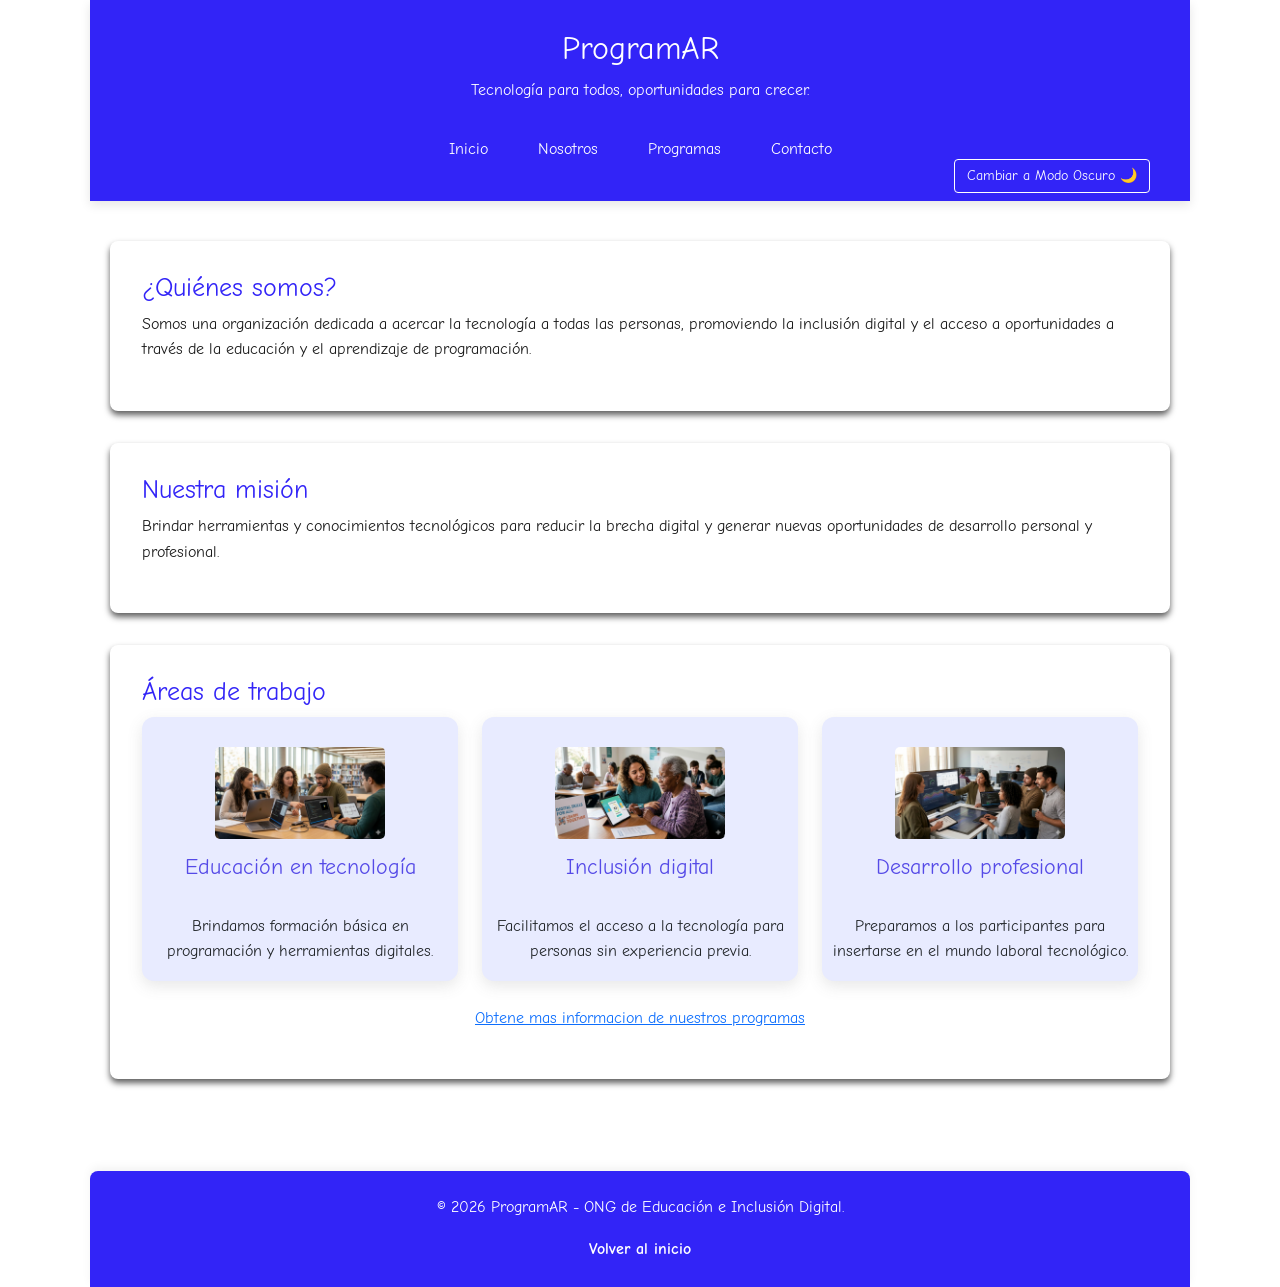
<file: index.html>
<!doctype html>
<html lang="es">
  <head>
    <meta charset="UTF-8" />
    <meta name="viewport" content="width=device-width, initial-scale=1.0" />
    <link rel="preconnect" href="https://fonts.googleapis.com" />
    <link rel="preconnect" href="https://fonts.gstatic.com" crossorigin />
    <link
      href="https://fonts.googleapis.com/css2?family=Comic+Neue:ital,wght@0,300;0,400;0,700;1,300;1,400;1,700&family=Google+Sans+Flex:opsz,wght@6..144,1..1000&family=Lato:ital,wght@0,100;0,300;0,400;0,700;0,900;1,100;1,300;1,400;1,700;1,900&display=swap"
      rel="stylesheet"
    />

    <link
      href="https://cdn.jsdelivr.net/npm/bootstrap@5.3.3/dist/css/bootstrap.min.css"
      rel="stylesheet"
    />

    <link rel="stylesheet" href="css/estilos.css" />
    <title>Inicio - ProgramAR</title>
  </head>
  <body>
    <header id="inicio">
      <h1>ProgramAR</h1>
      <p>Tecnología para todos, oportunidades para crecer.</p>

      <nav class="navbar navbar-dark">
        <div class="navbar-nav">
          <a class="nav-link" href="index.html">Inicio</a>
          <a class="nav-link" href="nosotros.html">Nosotros</a>
          <a class="nav-link" href="programas.html">Programas</a>
          <a class="nav-link" href="contactos.html">Contacto</a>

          <button id="toggle-dark-mode" class="btn-oscuro">
            Cambiar a Modo Oscuro 🌙
          </button>
        </div>
      </nav>
    </header>
    <main>
      <section id="quienes-somos">
        <h2>¿Quiénes somos?</h2>
        <p>
          Somos una organización dedicada a acercar la tecnología a todas las
          personas, promoviendo la inclusión digital y el acceso a oportunidades
          a través de la educación y el aprendizaje de programación.
        </p>
      </section>
      <section id="mision">
        <h2>Nuestra misión</h2>
        <p>
          Brindar herramientas y conocimientos tecnológicos para reducir la
          brecha digital y generar nuevas oportunidades de desarrollo personal y
          profesional.
        </p>
      </section>

      <section id="areas-de-trabajo">
        <h2>Áreas de trabajo</h2>

        <div class="row">
          <div class="col">
            <article class="card">
              <img
                src="imagenes/aprenderequipo.png"
                alt="Personas aprendiendo programación"
                width="200"
              />
              <h3>Educación en tecnología</h3>
              <p>
                Brindamos formación básica en programación y herramientas
                digitales.
              </p>
            </article>
          </div>

          <div class="col">
            <article class="card">
              <img
                src="imagenes/inclusiondigital.png"
                alt="Personas mayores aprendiendo programacion"
                width="200"
              />
              <h3>Inclusión digital</h3>
              <p>
                Facilitamos el acceso a la tecnología para personas sin
                experiencia previa.
              </p>
            </article>
          </div>

          <div class="col">
            <article class="card">
              <img
                src="imagenes/desarrolloprofesional.png"
                alt="Personas trabajando con la programacion"
                width="200"
              />
              <h3>Desarrollo profesional</h3>
              <p>
                Preparamos a los participantes para insertarse en el mundo
                laboral tecnológico.
              </p>
            </article>
          </div>
        </div>

        <p>
          <a href="programas.html"
            >Obtene mas informacion de nuestros programas</a
          >
        </p>
      </section>
    </main>
    <footer>
      <p>&copy; 2026 ProgramAR - ONG de Educación e Inclusión Digital.</p>

      <a href="#inicio">Volver al inicio</a>
    </footer>

    <script src="https://cdn.jsdelivr.net/npm/bootstrap@5.3.3/dist/js/bootstrap.bundle.min.js"></script>
    <script src="js/modo-oscuro.js"></script>
  </body>
</html>
</file>
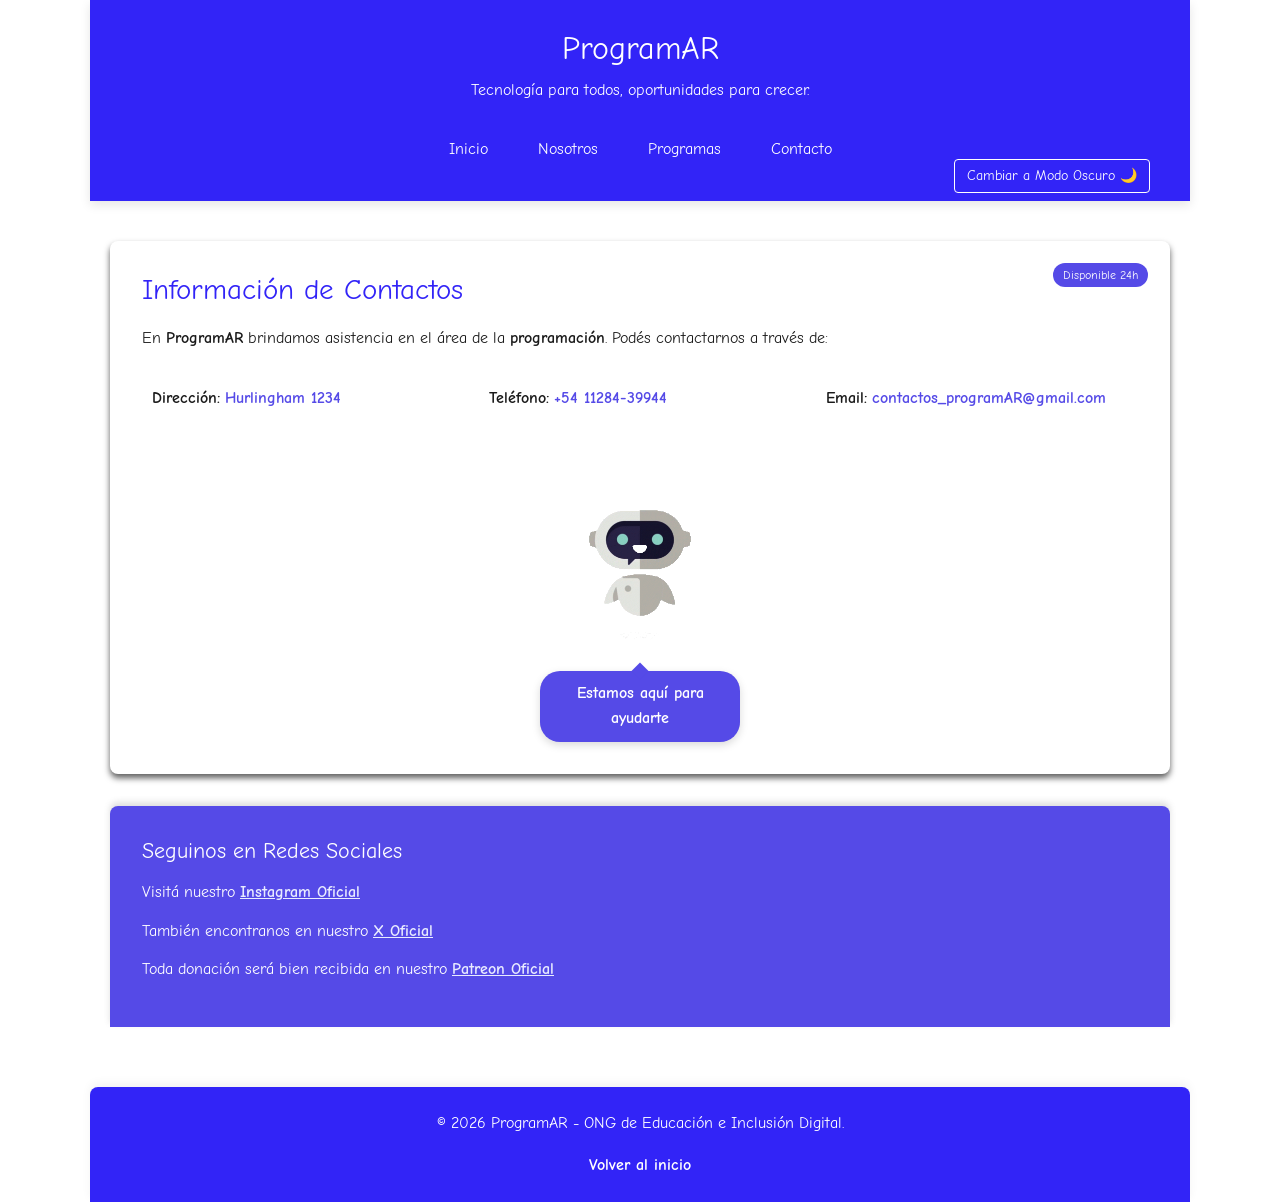
<file: contactos.html>
<!doctype html>
<html lang="es">
  <head>
    <meta charset="UTF-8" />
    <meta name="viewport" content="width=device-width, initial-scale=1.0" />

    <link
      href="https://cdn.jsdelivr.net/npm/bootstrap@5.3.3/dist/css/bootstrap.min.css"
      rel="stylesheet"
    />

    <link rel="preconnect" href="https://fonts.googleapis.com" />
    <link rel="preconnect" href="https://fonts.gstatic.com" crossorigin />
    <link
      href="https://fonts.googleapis.com/css2?family=Comic+Neue:ital,wght@0,300;0,400;0,700;1,300;1,400;1,700&family=Google+Sans+Flex:opsz,wght@6..144,1..1000&family=Lato:ital,wght@0,100;0,300;0,400;0,700;0,900;1,100;1,300;1,400;1,700;1,900&display=swap"
      rel="stylesheet"
    />

    <link rel="stylesheet" href="css/estilos.css" />

    <title>Contacto - ProgramAR</title>
  </head>

  <body>
    <header id="inicio">
      <h1>ProgramAR</h1>
      <p>Tecnología para todos, oportunidades para crecer.</p>

      <nav class="navbar navbar-dark">
        <div class="navbar-nav">
          <a class="nav-link" href="index.html">Inicio</a>
          <a class="nav-link" href="nosotros.html">Nosotros</a>
          <a class="nav-link" href="programas.html">Programas</a>
          <a class="nav-link" href="contactos.html">Contacto</a>

          <button id="toggle-dark-mode" class="btn-oscuro">
            Cambiar a Modo Oscuro 🌙
          </button>
        </div>
      </nav>
    </header>

    <main>
      <section id="vias-contacto">
        <h2>
          Información de Contactos
          <span class="badge-contacto">Disponible 24h</span>
        </h2>

        <p>
          En <strong>ProgramAR</strong> brindamos asistencia en el área de la
          <strong>programación</strong>. Podés contactarnos a través de:
        </p>

        <ul>
          <li>
            <strong>Dirección:</strong>
            <a href="https://maps.app.goo.gl/ENVWvmSe4t1nMU3VA" target="_blank"
              >Hurlingham 1234</a
            >
          </li>
          <li>
            <strong>Teléfono:</strong>
            <a href="tel:+541128439944">+54 11284-39944</a>
          </li>
          <li>
            <strong>Email:</strong>
            <a href="mailto:contactos_programAR@gmail.com"
              >contactos_programAR@gmail.com</a
            >
          </li>
        </ul>

        <div class="asistencia-contacto">
          <img
            src="imagenes/robotito.gif"
            alt="Asistente virtual"
            width="250"
            class="robot-claro"
          />
          <img
            src="imagenes/robotito_durmiendo.gif" 
            alt="Asistente virtual durmiendo"
            width="250"
           class="robot-oscuro"
          />
  
          <div class="globo-chat">Estamos aquí para ayudarte</div>
        </div>
      </section>

      <section id="redes-contacto">
        <h3>Seguinos en Redes Sociales</h3>

        <p>
          Visitá nuestro
          <a href="https://www.instagram.com/programar" target="_blank"
            >Instagram Oficial</a
          >
        </p>
        <p>
          También encontranos en nuestro
          <a href="https://x.com/home" target="_blank">X Oficial</a>
        </p>
        <p>
          Toda donación será bien recibida en nuestro
          <a href="https://www.patreon.com/es-ES" target="_blank"
            >Patreon Oficial</a
          >
        </p>
      </section>
    </main>

    <footer>
      <p>&copy; 2026 ProgramAR - ONG de Educación e Inclusión Digital.</p>
      <a href="#inicio">Volver al inicio</a>
    </footer>

    <script src="https://cdn.jsdelivr.net/npm/bootstrap@5.3.3/dist/js/bootstrap.bundle.min.js"></script>
    <script src="js/modo-oscuro.js"></script>
  </body>
</html>
</file>
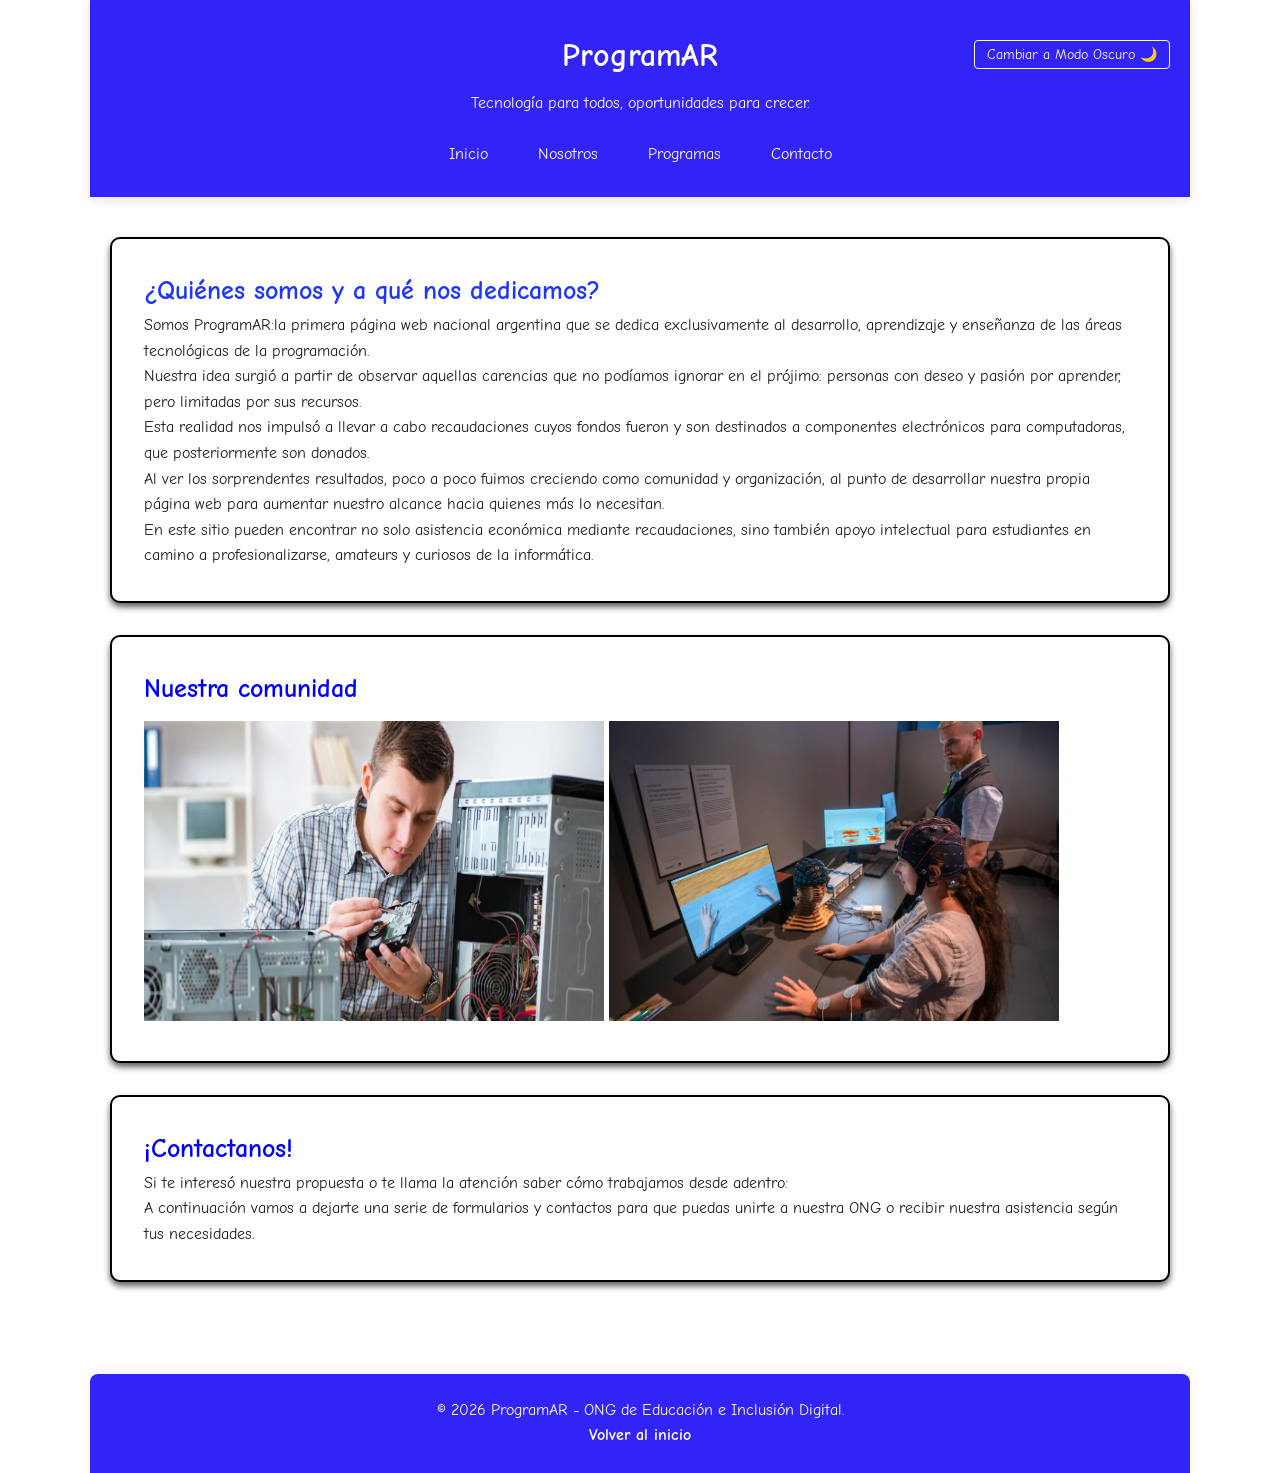
<file: nosotros.html>
<!doctype html>
<html lang="es">
  <head>
    <meta charset="UTF-8" />
    <meta name="viewport" content="width=device-width, initial-scale=1.0" />
    <link rel="preconnect" href="https://fonts.googleapis.com" />
    <link rel="preconnect" href="https://fonts.gstatic.com/" crossorigin />
    <link
      href="https://fonts.googleapis.com/css2?family=Comic+Neue:ital,wght@0,300;0,400;0,700;1,300;1,400;1,700&family=Google+Sans+Flex:opsz,wght@6..144,1..1000&family=Lato:ital,wght@0,100;0,300;0,400;0,700;0,900;1,100;1,300;1,400;1,700;1,900&display=swap"
      rel="stylesheet"
    />
    <link rel="stylesheet" href="css/estilos.css" />
    <title>Nosotros | ProgramAR</title>
  </head>

  <body>
    <header id="inicio">
      <h1>ProgramAR</h1>
      <p>Tecnología para todos, oportunidades para crecer.</p>

      <nav class="navbar navbar-dark">
        <div class="navbar-nav">
          <a class="nav-link" href="index.html">Inicio</a>
          <a class="nav-link" href="nosotros.html">Nosotros</a>
          <a class="nav-link" href="programas.html">Programas</a>
          <a class="nav-link" href="contactos.html">Contacto</a>

          <button id="toggle-dark-mode" class="btn-oscuro">
            Cambiar a Modo Oscuro 🌙
          </button>
        </div>
      </nav>
    </header>

    <main>
      <section id="Box-Nosotros">
        <h2>
          <span class="texto-destacado-azul"
            >¿Quiénes somos y a qué nos dedicamos?</span
          >
        </h2>

        <article>
          <p>
            Somos ProgramAR:la primera página web nacional argentina que se
            dedica exclusivamente al desarrollo, aprendizaje y enseñanza de las
            áreas tecnológicas de la programación.
          </p>

          <p>
            Nuestra idea surgió a partir de observar aquellas carencias que no
            podíamos ignorar en el prójimo: personas con deseo y pasión por
            aprender, pero limitadas por sus recursos.
          </p>

          <p>
            Esta realidad nos impulsó a llevar a cabo recaudaciones cuyos fondos
            fueron y son destinados a componentes electrónicos para
            computadoras, que posteriormente son donados.
          </p>

          <p>
            Al ver los sorprendentes resultados, poco a poco fuimos creciendo
            como comunidad y organización, al punto de desarrollar nuestra
            propia página web para aumentar nuestro alcance hacia quienes más lo
            necesitan.
          </p>

          <p>
            En este sitio pueden encontrar no solo asistencia económica mediante
            recaudaciones, sino también apoyo intelectual para estudiantes en
            camino a profesionalizarse, amateurs y curiosos de la informática.
          </p>
        </article>
      </section>

      <section id="Box-imagenes">
        <h2>
          <span class="texto-azul">Nuestra comunidad</span>
        </h2>

        <img
          src="imagenes/personal.webp"
          alt="Equipo de ProgramAR"
          width="460"
          height="300"
        />

        <img
          src="imagenes/avances.png"
          alt="Avances tecnológicos"
          width="450"
        />
      </section>

      <section id="Box-Contactanos">
        <h2>
          <span class="texto-azul">¡Contactanos!</span>
        </h2>

        <p>
          Si te interesó nuestra propuesta o te llama la atención saber cómo
          trabajamos desde adentro:
        </p>

        <p>
          A continuación vamos a dejarte una serie de formularios y contactos
          para que puedas unirte a nuestra ONG o recibir nuestra asistencia
          según tus necesidades.
        </p>
      </section>
    </main>

    <footer>
      <p>&copy; 2026 ProgramAR - ONG de Educación e Inclusión Digital.</p>

      <a href="#inicio">Volver al inicio</a>
    </footer>

    <script src="https://cdn.jsdelivr.net/npm/bootstrap@5.3.3/dist/js/bootstrap.bundle.min.js"></script>
    <script src="js/modo-oscuro.js"></script>
  </body>
</html>
</file>
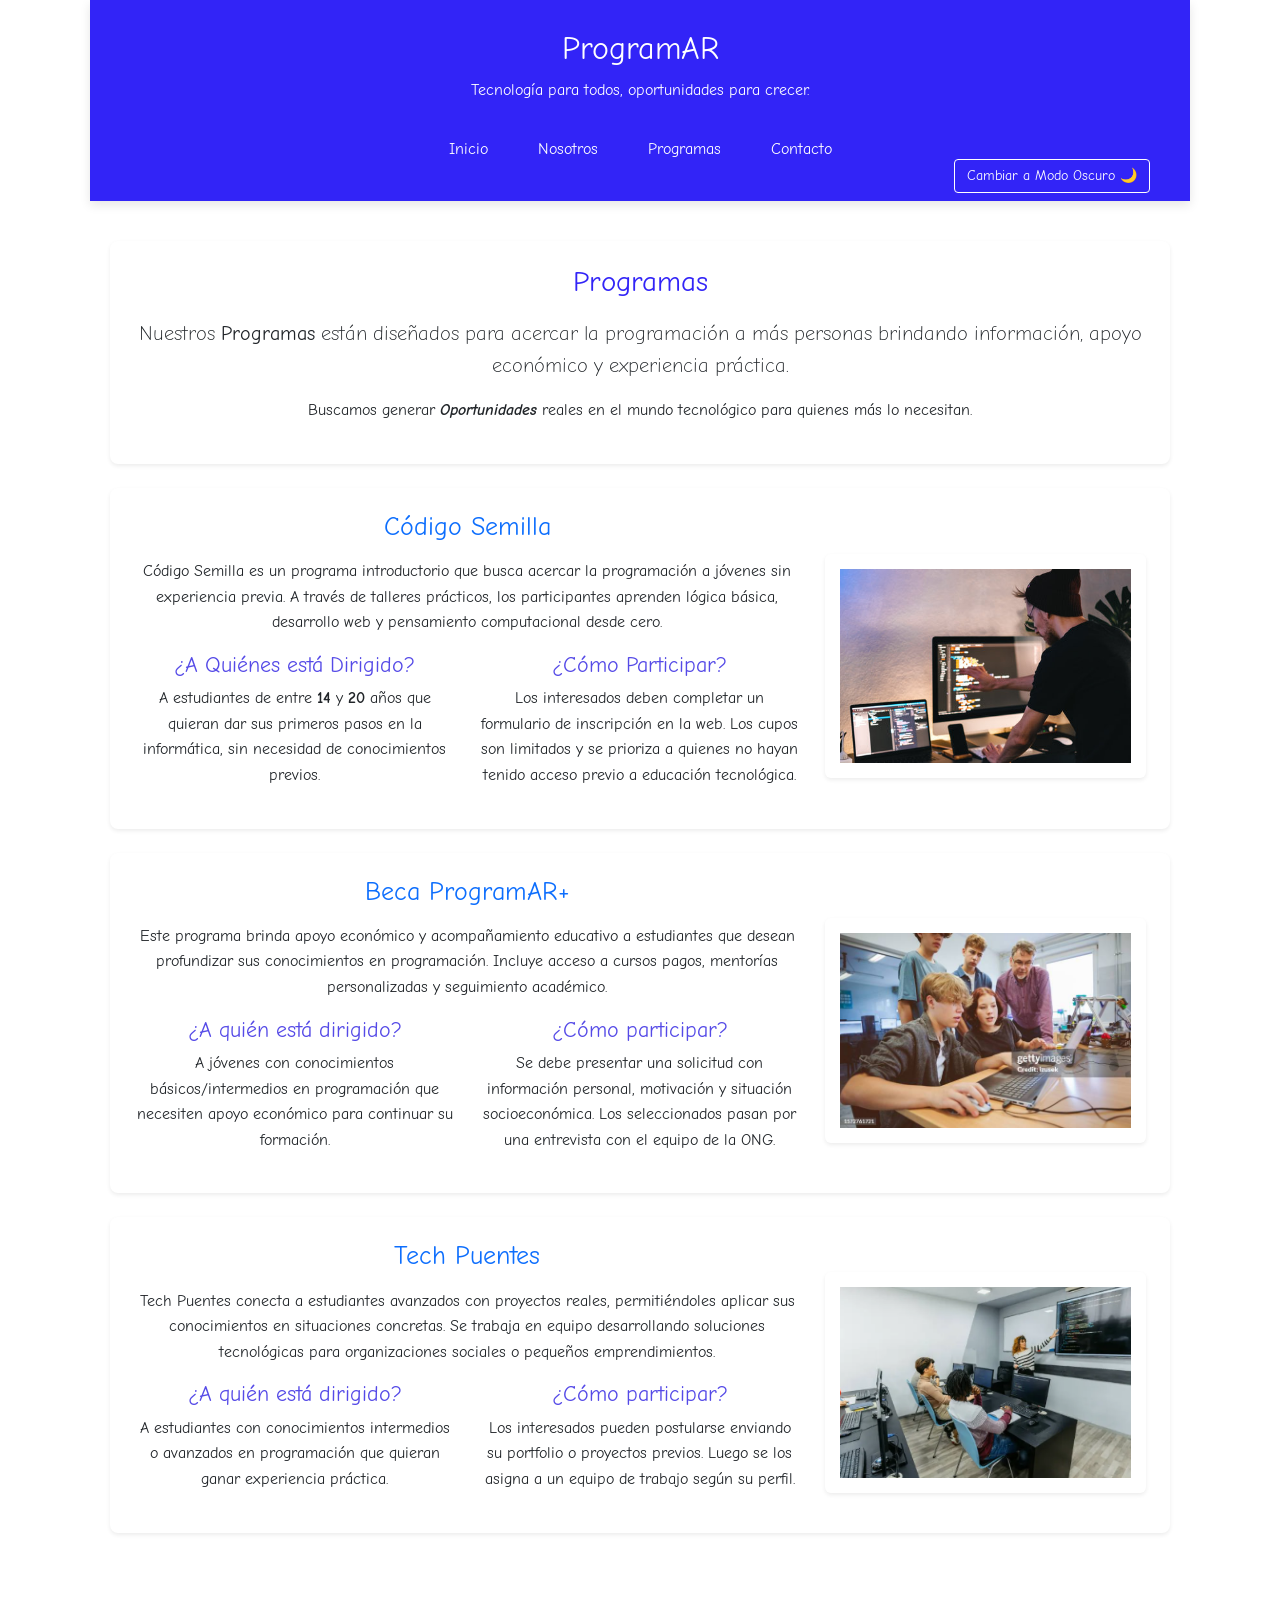
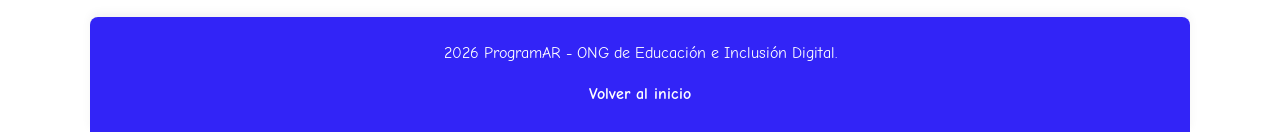
<file: programas.html>
<!doctype html>
<html lang="es">
  <head>
    <meta charset="UTF-8" />
    <meta name="viewport" content="width=device-width, initial-scale=1.0" />
    <link href="https://cdn.jsdelivr.net/npm/bootstrap@5.3.3/dist/css/bootstrap.min.css" rel="stylesheet">
    <link rel="preconnect" href="https://fonts.googleapis.com">
    <link rel="preconnect" href="https://fonts.gstatic.com" crossorigin>
    <link href="https://fonts.googleapis.com/css2?family=Comic+Neue:ital,wght@0,300;0,400;0,700;1,300;1,400;1,700&family=Google+Sans+Flex:opsz,wght@6..144,1..1000&family=Lato:ital,wght@0,100;0,300;0,400;0,700;0,900;1,100;1,300;1,400;1,700;1,900&display=swap" rel="stylesheet">
    <link rel=stylesheet href=css/estilos.css>
    <title>Programas - ProgramAR</title>
  </head>
  <body>
    <header id="inicio">
      <h1>ProgramAR</h1>
      <p>Tecnología para todos, oportunidades para crecer.</p>

      <nav class="navbar navbar-dark">
        <div class="navbar-nav">
          <a class="nav-link" href="index.html">Inicio</a>
          <a class="nav-link" href="nosotros.html">Nosotros</a>
          <a class="nav-link" href="programas.html">Programas</a>
          <a class="nav-link" href="contactos.html">Contacto</a>

          <button id="toggle-dark-mode" class="btn-oscuro">
            Cambiar a Modo Oscuro 🌙
          </button>
        </div>
      </nav>
    </header>
    
    <main>
      <section id="lista-programas" class="card p-4 mb-4 shadow-sm text-center">
        <h2>Programas</h2>
        <p class="lead">
          Nuestros <strong>Programas</strong> están diseñados para acercar la
          programación a más personas brindando información, apoyo económico y
          experiencia práctica.
        </p>
        <p>
          Buscamos generar <em><strong>Oportunidades</strong></em> reales en el mundo tecnológico para quienes más lo necesitan.
        </p>
      </section>

      <section id="programa-semilla" class="card p-4 mb-4 shadow-sm">
        <div class="row align-items-center">
          <div class="col-md-8">
            <h2 class="text-primary mb-3">Código Semilla</h2>
            <p>
              Código Semilla es un programa introductorio que busca acercar la
              programación a jóvenes sin experiencia previa. A través de talleres prácticos, los participantes aprenden lógica básica, desarrollo web y pensamiento computacional desde cero.
            </p>

            <div class="row mt-3">
              <div class="col-sm-6">
                <article>
                  <h3>¿A Quiénes está Dirigido?</h3>
                  <p>A estudiantes de entre <strong>14</strong> y <strong>20</strong> años que quieran dar sus primeros pasos en la informática, sin necesidad de conocimientos previos.</p>
                </article>
              </div>
              <div class="col-sm-6">
                <article>
                  <h3>¿Cómo Participar?</h3>
                  <p>Los interesados deben completar un formulario de inscripción en la web. Los cupos son limitados y se prioriza a quienes no hayan tenido acceso previo a educación tecnológica.</p>
                </article>
              </div>
            </div>
          </div>
          
          <div class="col-md-4 text-center mt-3 mt-md-0">
            <img src="imagenes/jovendesarrollador.jpg" alt="joven enseñando programacion" class="img-fluid rounded shadow-sm" style="max-width: 100%; height: auto;">
          </div>
        </div>
      </section>
      
      <section id="programa-beca" class="card p-4 mb-4 shadow-sm">
        <div class="row align-items-center">
          <div class="col-md-8">
            <h2 class="text-primary mb-3">Beca ProgramAR+</h2>
            <p>
              Este programa brinda apoyo económico y acompañamiento educativo a estudiantes que desean profundizar sus conocimientos en programación. Incluye acceso a cursos pagos, mentorías personalizadas y seguimiento académico.
            </p>

            <div class="row mt-3">
              <div class="col-sm-6">
                <article>
                  <h3>¿A quién está dirigido?</h3>
                  <p>A jóvenes con conocimientos básicos/intermedios en programación que necesiten apoyo económico para continuar su formación.</p>
                </article>
              </div>
              <div class="col-sm-6">
                <article>
                  <h3>¿Cómo participar?</h3>
                  <p>Se debe presentar una solicitud con información personal, motivación y situación socioeconómica. Los seleccionados pasan por una entrevista con el equipo de la ONG.</p>
                </article>
              </div>
            </div>
          </div>

          <div class="col-md-4 text-center mt-3 mt-md-0">
            <img src="imagenes/profesorenseñandoprogramacion.jpg" alt="profesor enseñando programacion" class="img-fluid rounded shadow-sm" style="max-width: 100%; height: auto;">
          </div>
        </div>
      </section>

      <section id="tech-puentes" class="card p-4 mb-4 shadow-sm">
        <div class="row align-items-center">
          <div class="col-md-8">
            <h2 class="text-primary mb-3">Tech Puentes</h2>
            <p>
              Tech Puentes conecta a estudiantes avanzados con proyectos reales, permitiéndoles aplicar sus conocimientos en situaciones concretas. Se trabaja en equipo desarrollando soluciones tecnológicas para organizaciones sociales o pequeños emprendimientos.
            </p>

            <div class="row mt-3">
              <div class="col-sm-6">
                <article>
                  <h3>¿A quién está dirigido?</h3>
                  <p>A estudiantes con conocimientos intermedios o avanzados en programación que quieran ganar experiencia práctica.</p>
                </article>
              </div>
              <div class="col-sm-6">
                <article>
                  <h3>¿Cómo participar?</h3>
                  <p>Los interesados pueden postularse enviando su portfolio o proyectos previos. Luego se los asigna a un equipo de trabajo según su perfil.</p>
                </article>
              </div>
            </div>
          </div>

          <div class="col-md-4 text-center mt-3 mt-md-0">
            <img src="imagenes/alumnos practicando programacion.png" alt="alumnos practicando" class="img-fluid rounded shadow-sm" style="max-width: 100%; height: auto;">
          </div>
        </div>
      </section>  
    </main>

    <footer>
      <p>2026 ProgramAR - ONG de Educación e Inclusión Digital.</p>
      <a href="#inicio">Volver al inicio</a>
    </footer>
    <script src="js/modo-oscuro.js"></script>
  </body>
</html>
</file>
<file: css/estilos.css>
/* ===================== */
/* Reset */
/* ===================== */

* {
  margin: 0;
  padding: 0;
  box-sizing: border-box;
}

/* ===================== */
/* Variables */
/* ===================== */

:root {
  --color-primario: #3224f7;
  --color-secundario: #554ae7;
  --color-fondo: #e8ebff;
  --color-texto: #222222;
}

body {
  font-family: "Comic Neue", sans-serif;
  font-size: 16px;
  background: var(--color-fondo);
  color: var(--color-texto);
  line-height: 1.6;
  max-width: 1100px;
  margin: auto;
}

header {
  background: var(--color-primario);
  color: white;
  padding: 30px 20px;
  margin-bottom: 20px;
  text-align: center;
  box-shadow: 0 4px 10px rgba(0, 0, 0, 0.1);
}

.texto-header h1 {
  font-weight: 700;
  letter-spacing: 1px;
}
/* ===================== /
/ Main /
/ =====================*/

main {
  padding: 20px;
}

/*===================== /
/ Secciones /
/ ===================== */

section {
  margin-bottom: 25px;
  padding: 15px;
}

/* ===================== /
/ Titulos /
/ ===================== */

h1 {
  font-size: 32px;
}

h2 {
  font-size: 26px;
  color: var(--color-primario);
}

h3 {
  font-size: 22px;
  color: var(--color-secundario);
}

/* ===================== /
/ Imagenes /
/ ===================== */

img {
  margin-top: 10px;
}
/* ===================== */
/* Navegación */
/* ===================== */

nav ul {
  list-style: none;
}

nav li {
  margin: 10px 0;
}

nav a {
  color: white;
  text-decoration: none;
}

nav a:hover {
  color: #cfd2ff;
}

.navbar {
  justify-content: center;
  margin-top: 15px;
}

.navbar-nav {
  display: flex;
  flex-direction: row;
  gap: 20px; /* Espaciado sin usar margenes manuales */
}

footer {
  background: rgb(50, 36, 247);
  color: white;
  width: 100%;
  text-align: center;
  padding: 1.5rem;
  margin-top: 40px;
  border-radius: 8px 8px 0 0; /* Redondeamos solo las esquinas de arriba */
  box-shadow: 0 -4px 10px rgba(0, 0, 0, 0.05);
}

footer a {
  text-decoration: none;
  color: white;
  font-weight: bold;
  transition: opacity 0.2s ease;
}

footer a:hover {
  opacity: 0.8; /* Se aclara un poquito al pasar el mouse */
  text-decoration: underline;
}

/* ===================== */
/* Contactos*/
/* ===================== */

#vias-contacto {
  background-color: white;
  padding: 2rem;
  border-radius: 8px;
  margin-bottom: 2rem;
  box-shadow: 0 4px 6px rgb(94, 94, 94);
}

#vias-contacto h2 {
  color: var(--color-primario);
  font-size: 1.8rem;
  margin-bottom: 1.2rem;
}

#vias-contacto p {
  margin-bottom: 1.5rem;
}

#vias-contacto ul {
  padding-left: 20px;
  margin-bottom: 1.5rem;
}

#vias-contacto li {
  margin-bottom: 0.8rem;
}

#vias-contacto a {
  color: var(--color-secundario);
  text-decoration: none;
  font-weight: bold;
}

#vias-contacto a:hover {
  color: var(--color-primario);
  text-decoration: underline;
}

/* ===================== */
/* Sección Redes Contacto*/
/* ===================== */

#redes-contacto {
  background-color: var(--color-secundario);
  padding: 2rem;
  border-radius: 8px 8px 0 0;
  margin-bottom: 0;
  box-shadow: 0 -4px 6px rgba(94, 94, 94, 0.2);
  color: white;
}

#redes-contacto h3 {
  margin-bottom: 1rem;
}

#redes-contacto p {
  margin-bottom: 0.8rem;
}

#redes-contacto a {
  color: var(--color-fondo);
  text-decoration: underline;
  font-weight: bold;
}

#redes-contacto a:hover {
  color: var(--color-primario);
  text-decoration: underline;
}

#redes-contacto h3 {
  color: white;
}

/* ===================== */
/* Flexbox Contactos */
/* ===================== */

#vias-contacto ul {
  display: flex;
  flex-wrap: wrap;
  gap: 15px;
  padding-left: 0;
  list-style: none;
}

#vias-contacto li {
  flex: 1 1 250px;
  padding: 10px;
  border-radius: 8px;
}

h2 {
  position: relative;
}

.badge-contacto {
  position: absolute;
  top: -10px;
  right: -10px;

  background: var(--color-secundario);
  color: white;
  padding: 5px 10px;
  border-radius: 20px;
  font-size: 0.75rem;
}

.asistencia-contacto {
  display: flex;
  flex-direction: column;
  align-items: center;
  text-align: center;
  gap: 10px;
  margin-top: 20px;
}

.asistencia-contacto {
  display: flex;
  align-items: center;
  gap: 15px;
  margin-top: 20px;
}

.globo-chat {
  background: var(--color-secundario);
  color: white;
  font-weight: bold;
  padding: 10px 15px;
  border-radius: 20px;
  box-shadow: 0 3px 8px rgba(0, 0, 0, 0.15);
  position: relative;
  max-width: 200px;
}

.globo-chat::before {
  content: "";
  position: absolute;
  top: -6px;
  left: 50%;
  transform: translateX(-50%) rotate(45deg);

  width: 12px;
  height: 12px;
  background: var(--color-secundario);
}

/* ===================== */
/* Programas*/
/* ===================== */

#lista-programas {
  background-color: white;
  padding: 2rem;
  border-radius: 8px;
  margin-bottom: 2rem;
  box-shadow: 0 4px 6px rgb(94, 94, 94);
}

#lista-programas h2 {
  color: var(--color-primario);
  font-size: 1.8rem;
  margin-bottom: 1.2rem;
}

#programa-semilla {
  background-color: white;
  padding: 2rem;
  border-radius: 8px;
  margin-bottom: 2rem;
  box-shadow: 0 4px 6px rgb(94, 94, 94);
}

#programa-beca {
  background-color: white;
  padding: 2rem;
  border-radius: 8px;
  margin-bottom: 2rem;
  box-shadow: 0 4px 6px rgb(94, 94, 94);
}

#tech-puentes {
  background-color: white;
  padding: 2rem;
  border-radius: 8px;
  margin-bottom: 2rem;
  box-shadow: 0 4px 6px rgb(94, 94, 94);
}


/* ===================== */
/* Posicionamiento */
/* ===================== */

header {
  position: relative;
  height: 180px;
}

header p {
  position: absolute;
  bottom: 10px;
  right: 20px;
  margin: 0;
}

.navbar {
  background-color: var(--color-primario);
}

.nav-link {
  color: white;
}

.nav-link:hover {
  color: #cfd2ff;
}

.card {
  border: none;
  border-radius: 12px;
  box-shadow: 0 5px 15px rgba(94, 94, 94, 0.15);
  transition: transform 0.3s ease;
  text-align: center;
}

.card img {
  padding: 15px;
  border-radius: 20px;
  object-fit: contain;
  margin: 15px auto 0 auto;
  display: block;
}

.card-body h3 {
  margin-bottom: 10px;
}

.card-body {
  background-color: #ffffff; /* Fondo blanco limpio para el texto */
  border-radius: 0 0 12px 12px; /* Acompaña la redondez de la tarjeta */
  padding: 20px;
}

#quienes-somos,
#mision {
  background-color: white;
  padding: 2rem;
  border-radius: 8px;
  margin-bottom: 2rem;
  box-shadow: 0 4px 6px rgb(94, 94, 94);
}

#areas-de-trabajo {
  background-color: white;
  padding: 2rem;
  border-radius: 8px;
  margin-bottom: 2rem;
  box-shadow: 0 4px 6px rgb(94, 94, 94);
}

#areas-de-trabajo .card {
  background-color: var(--color-fondo);
}

#areas-de-trabajo p {
  margin-top: 25px;
  text-align: center;
}

/* Sección Nosotros */

#Box-Nosotros {
  background-color: white;
  padding: 2rem;
  border-radius: 10px;
  margin-bottom: 2rem;
  box-shadow: 0 4px 6px rgb(94, 94, 94);
  border: 2px solid #000;
}

#Box-Contactanos {
  background-color: white;
  padding: 2rem;
  border-radius: 10px;
  margin-bottom: 2rem;
  box-shadow: 0 4px 6px rgb(94, 94, 94);
  border: 2px solid #000;
}

#Box-imagenes {
  background-color: white;
  padding: 2rem;
  border-radius: 10px;
  margin-bottom: 2rem;
  box-shadow: 0 4px 6px rgb(94, 94, 94);
  border: 2px solid #000;
}
.navbar-nav {
  display: flex;
  justify-content: center;
  align-items: center;
  gap: 20px;
  list-style: none;
  padding: 0;
}

.nav-link {
  text-decoration: none;
  padding: 10px 15px;
  display: inline-block;
}

/* para el título principal de la sección Nosotros */
.texto-destacado-azul {
  color: rgb(30, 53, 255);
}

.texto-azul {
  color: blue;
}

/* Estilos base */
body {
  background-color: #ffffff;
  color: #1a1a1a;
  transition:
    background-color 0.3s,
    color 0.3s;
}

/* Clase que se aplica al activar el modo oscuro */
body.dark-mode {
  background-color: #121212;
  color: #e0e0e0;
}

body.dark-mode .texto-azul {
  color: #64b5f6;
}

body.dark-mode .texto-destacado-azul {
  color: #82b1ff;
}

/* Estilo simple para el botón */
.btn-oscuro {
  padding: 8px 12px;
  cursor: pointer;
  border-radius: 5px;
  border: 1px solid #ccc;
  background-color: #fff;
  color: #000;
}
body.dark-mode .btn-oscuro {
  background-color: #333;
  color: #fff;
  border-color: #555;
}

/* Boton del lado lateral*/
.btn-oscuro {
  position: absolute;
  top: 40px;
  right: 20px;
  z-index: 1000;
}

/* Solución al eslogan: Evitamos que el absolute lo coma o lo tape */
header {
  height: auto !important; /* Deja que el header crezca naturalmente */
  padding-bottom: 20px !important;
}
header p {
  position: static !important; /* Desactiva el absolute defectuoso */
  display: block !important;
  margin: 10px auto !important;
  color: white !important; /* Se mantiene blanco siempre */
}

/* Alineación simple para que tu botón no flote en cualquier lado */
.navbar-nav {
  display: flex;
  flex-direction: row;
  align-items: center; /* Alinea los textos y tu botón en la misma línea */
  gap: 20px;
}

/* Estilo estético básico para TU botón (.btn-oscuro) */
.btn-oscuro {
  background: transparent;
  color: white;
  border: 1px solid white;
  padding: 5px 12px;
  border-radius: 4px;
  cursor: pointer;
  font-family: inherit;
  font-size: 14px;
  transition: all 0.2s ease;
}
.btn-oscuro:hover {
  background: rgba(255, 255, 255, 0.2);
}

/* ========================================== */
/* Reglas cuando el MODO OSCURO se activa     */
/* ========================================== */

/* Fondo general */
body.dark-mode {
  background-color: #121212 !important;
  color: #e0e0e0 !important;
}

/* Oscurece absolutamente todos los cuadros/secciones de todas las páginas */
body.dark-mode main,
body.dark-mode section,
body.dark-mode article,
body.dark-mode .card,
body.dark-mode .card-body,
body.dark-mode [id^="Box-"],
body.dark-mode #quienes-somos,
body.dark-mode #mision,
body.dark-mode #areas-de-trabajo,
body.dark-mode #vias-contacto,
body.dark-mode #redes-contacto,
body.dark-mode #lista-programas {
  background-color: #1e1e1e !important;
  color: #e0e0e0 !important;
  border: 1px solid #333333 !important;
}

/* Forzar textos internos a gris claro para que no queden negros */
body.dark-mode p,
body.dark-mode li,
body.dark-mode strong,
body.dark-mode span {
  color: #e0e0e0 !important;
}

/* Títulos en un celeste suave muy tranqui */
body.dark-mode h2,
body.dark-mode h3,
body.dark-mode h2 span {
  color: #64b5f6 !important;
}

/* Enlaces del contenido central */
body.dark-mode main a {
  color: #64b5f6 !important;
}

.robot-oscuro {
  display: none;
}

body.dark-mode .robot-claro {
  display: none !important;
}

body.dark-mode .robot-oscuro {
  display: block !important;
}
</file>
